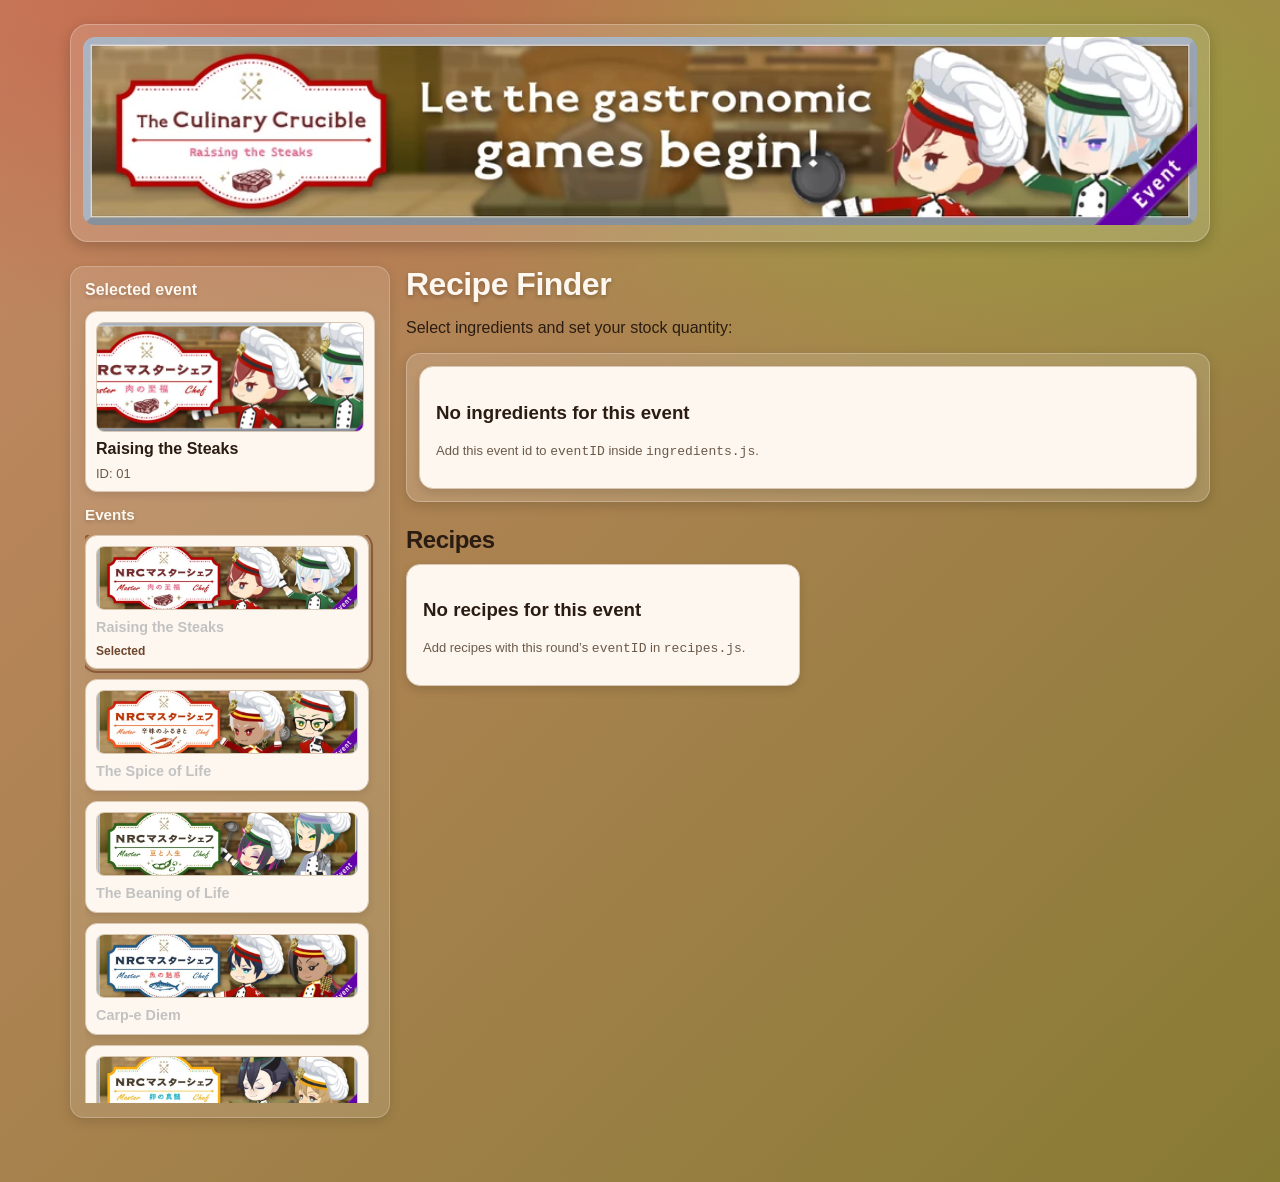
<file: index.html>
<!DOCTYPE html>
<html lang="en">
<head>
  <meta charset="UTF-8" />
  <meta name="viewport" content="width=device-width, initial-scale=1.0" />
  <title>Recipe Finder with Stock</title>

  <link rel="stylesheet" href="style.css" />

</head>
<body id="page-base">
<header id="guide-banner" class="glass-header">
  <img id="headerBanner" src="img_header/3_The_Culinary_Crucible_-_The_Beaning_of_Life.webp" class="header-banner" alt="">
</header>

  <div class="app-layout">
    <aside id="selectedEventPanel" class="side-panel" aria-label="Selected event">
      <div class="side-panel-inner">
        <div class="side-panel-title">Selected event</div>
        <div id="selectedEventLocked" class="locked-card"></div>

        <div class="side-panel-title side-panel-title-small">Events</div>
        <div id="eventsGrid" class="events-grid events-grid--side"></div>
      </div>
    </aside>

    <main id="guide-main">
      <h1 id="guide-page-title">Recipe Finder</h1>

      <section id="guide-ingredients" aria-labelledby="stock-intro">
        <p id="stock-intro">Select ingredients and set your stock quantity:</p>
        <div id="ingredientList" class="ingredients"></div>
      </section>

      <section id="guide-recipes" aria-labelledby="recipes-heading">
        <h2 id="recipes-heading">Recipes</h2>
        <div id="recipesOutput"></div>
      </section>
    </main>
  </div>
  

<script src="ingredients.js"></script>
<script src="events.js"></script>
<script src="script.js"></script>

</body>
</html>
</file>
<file: style.css>
/* ============================
   RESET & BASE
   ============================ */
* {
  box-sizing: border-box;
}

body {
  max-width: 1180px;
  margin: 24px auto;
  padding: 0 20px 40px;
  --theme-a: #cc2b21;
  --theme-b: #7ddc1f;
  background:
    radial-gradient(1000px 520px at 20% 0%, color-mix(in srgb, var(--theme-a) 32%, transparent), transparent 65%),
    radial-gradient(980px 520px at 80% 10%, color-mix(in srgb, var(--theme-b) 30%, transparent), transparent 62%),
    linear-gradient(135deg, color-mix(in srgb, var(--theme-a) 25%, #c2a67a) 0%, color-mix(in srgb, var(--theme-b) 25%, #8a5a3a) 100%);
  color: #2a1c12;
  font-family: "Inter", "Segoe UI", sans-serif;
}

.app-layout {
  display: grid;
  grid-template-columns: 320px 1fr;
  gap: 16px;
  align-items: start;
}

.side-panel {
  position: sticky;
  top: 18px;
}

.side-panel-inner {
  border-radius: 14px;
  background: rgba(255, 255, 255, 0.12);
  border: 1px solid rgba(255, 255, 255, 0.22);
  box-shadow: 0 4px 12px rgba(0, 0, 0, 0.12);
  padding: 14px;
  display: flex;
  flex-direction: column;
  max-height: calc(100vh - 48px);
  overflow: hidden;
}

.side-panel-title {
  font-weight: 800;
  color: #fdf7ef;
  text-shadow: 0 2px 4px rgba(0, 0, 0, 0.2);
  margin-bottom: 12px;
}

.side-panel-title-small {
  margin-top: 14px;
  font-size: 0.95rem;
}

.locked-card {
  background: #fdf7ef;
  border-radius: 12px;
  border: 1px solid #d8c7b3;
  box-shadow: 0 3px 8px rgba(0, 0, 0, 0.1);
  padding: 10px;
  display: flex;
  flex-direction: column;
  gap: 8px;
}

.locked-card-image {
  width: 100%;
  height: 110px;
  object-fit: cover;
  border-radius: 8px;
  border: 1px solid #d8c7b3;
  background: #fff;
}

.locked-card-title {
  font-weight: 800;
}
.glass-header {
  width: 100%;
  padding: 12px;
  border-radius: 18px;
  background: rgba(255,255,255,0.15);
  backdrop-filter: blur(10px);
  border: 1px solid rgba(255,255,255,0.25);
  margin-bottom: 24px;
  box-shadow: 0 4px 14px rgba(0,0,0,0.2);
}

.header-banner {
  width: 100%;
  border-radius: 12px;
  object-fit: cover;
}


/* Titles */
h1, h2 {
  margin-bottom: 10px;
  font-weight: 700;
  letter-spacing: -0.5px;
}

h1 {
  margin-top: 0;
  font-size: 2rem;
  color: #fdf7ef;
  text-shadow: 0 2px 4px rgba(0,0,0,0.25);
}

/* ============================
   INGREDIENT GRID
   ============================ */
.ingredients {
  display: grid;
  grid-template-columns: repeat(3, minmax(180px, 1fr));
  gap: 10px;
  margin-bottom: 24px;
  padding: 12px;
  border-radius: 14px;
  background: rgba(255,255,255,0.15);
  backdrop-filter: blur(8px);
  border: 1px solid rgba(255,255,255,0.25);
  box-shadow: 0 4px 12px rgba(0,0,0,0.15);
}

/* Ingredient Row */
.ing-row {
  display: flex;
  align-items: center;
  justify-content: space-between;
  gap: 10px;
  padding: 8px 10px;
  border-radius: 10px;
  background: #f6eee4;
  border: 1px solid #d8c7b3;
  transition: transform 0.15s ease, box-shadow 0.15s ease;
}

.ing-row:hover {
  transform: translateY(-2px);
  box-shadow: 0 3px 8px rgba(0,0,0,0.15);
}

.ing-row label {
  display: flex;
  align-items: center;
  gap: 8px;
  font-weight: 600;
  font-size: 0.92rem;
}

.ing-row input[type="number"] {
  width: 58px;
  padding: 5px;
  border-radius: 6px;
  border: 1px solid #bfa88f;
  background: #fff;
  font-weight: 600;
  font-size: 0.9rem;
}

/* ============================
   RECIPE CARDS
   ============================ */
#recipesOutput {
  display: grid;
  grid-template-columns: repeat(2, minmax(260px, 1fr));
  gap: 16px;
}

.recipe {
  background: #fdf7ef;
  border-radius: 14px;
  padding: 16px;
  border: 1px solid #d8c7b3;
  box-shadow: 0 4px 10px rgba(0,0,0,0.12);
  transition: transform 0.15s ease, box-shadow 0.15s ease;
  position: relative;
  overflow: hidden;
}

.recipe:hover {
  transform: translateY(-3px);
  box-shadow: 0 6px 14px rgba(0,0,0,0.18);
}

.recipe.is-enter {
  animation: recipeIn 220ms ease-out both;
}

@keyframes recipeIn {
  from { opacity: 0; transform: translateY(8px); }
  to { opacity: 1; transform: translateY(0); }
}

.recipe.recipe--ready {
  border-color: rgba(31, 122, 69, 0.35);
  box-shadow: 0 10px 26px rgba(31, 122, 69, 0.12), 0 6px 14px rgba(0,0,0,0.14);
}

.recipe.recipe--ready::before {
  content: "";
  position: absolute;
  inset: 0;
  background: radial-gradient(1200px 220px at 30% 0%, rgba(31, 122, 69, 0.14), transparent 60%);
  pointer-events: none;
}

/* Recipe Header */
.recipe-header {
  display: flex;
  align-items: center;
  gap: 12px;
  margin-bottom: 10px;
}

.recipe-icon {
  width: 56px;
  height: 56px;
  object-fit: contain;
  border-radius: 10px;
  background: #fff;
  padding: 4px;
  border: 1px solid #d8c7b3;
}

/* Ingredient icons inside recipe */
.ing-icon-small {
  width: 22px;
  height: 22px;
  object-fit: contain;
  margin-right: 6px;
  vertical-align: middle;
}

/* ============================
   STATUS COLORS
   ============================ */
.ok {
  color: #1f7a45;
  font-weight: 600;
}

.missing {
  color: #c0392b;
  font-weight: 600;
}

/* ============================
   BADGES
   ============================ */
.badge {
  display: inline-block;
  padding: 3px 10px;
  border-radius: 999px;
  font-size: 12px;
  font-weight: 700;
}

.can-make {
  background: #d1e7dd;
  color: #0f5132;
}

.partial {
  background: #fff3cd;
  color: #664d03;
}

/* Progress bar (how close to cooking) */
.recipe-progress {
  margin-top: 10px;
}

.recipe-progress-track {
  height: 9px;
  border-radius: 999px;
  background: rgba(0, 0, 0, 0.08);
  border: 1px solid rgba(0, 0, 0, 0.08);
  overflow: hidden;
}

.recipe-progress-fill {
  height: 100%;
  width: calc(var(--progress, 0) * 1%);
  background: linear-gradient(90deg, rgba(138, 90, 58, 0.85), rgba(31, 122, 69, 0.85));
  border-radius: 999px;
  transition: width 180ms ease-out;
}

.recipe-progress-meta {
  display: flex;
  justify-content: space-between;
  margin-top: 6px;
  font-size: 12px;
  color: #6b5a4a;
  font-weight: 700;
}

/* Ingredients section inside recipe */
.recipe-details {
  margin-top: 12px;
  border-top: 1px dashed rgba(110, 69, 44, 0.28);
  padding-top: 10px;
}

.recipe-details summary {
  cursor: pointer;
  user-select: none;
  font-weight: 800;
  color: #6e452c;
  display: flex;
  align-items: center;
  gap: 8px;
}

.recipe-details summary::-webkit-details-marker {
  display: none;
}

.recipe-details summary::before {
  content: "▸";
  display: inline-block;
  transform: translateY(-1px);
  transition: transform 160ms ease;
}

.recipe-details[open] summary::before {
  transform: rotate(90deg) translateX(1px);
}

.recipe ul {
  margin: 10px 0 0;
  padding-left: 18px;
}

.recipe li {
  margin: 6px 0;
  line-height: 1.35;
}

/* ============================
   ACTIONS
   ============================ */
.actions {
  margin-top: 12px;
  display: flex;
  gap: 10px;
  align-items: center;
  flex-wrap: wrap;
}

button {
  padding: 8px 14px;
  border-radius: 8px;
  border: none;
  cursor: pointer;
  background: #8a5a3a;
  color: #fff;
  font-weight: 700;
  transition: background 0.2s ease, transform 0.15s ease;
}

button:hover:not(:disabled) {
  background: #6e452c;
  transform: translateY(-2px);
}

button:disabled {
  background: #b8a99a;
  cursor: not-allowed;
  opacity: 0.6;
}

.small {
  color: #6b5a4a;
  font-size: 13px;
}

/* ============================
   ICONS
   ============================ */
.ing-emoji {
  font-size: 22px;
  margin-right: 6px;
}

.ing-icon {
  width: 22px;
  height: 22px;
  object-fit: contain;
  margin-right: 6px;
}

/* ============================
   RESPONSIVE
   ============================ */
@media (max-width: 640px) {
  .app-layout {
    grid-template-columns: 1fr;
  }

  .side-panel {
    position: static;
  }

  .ingredients {
    grid-template-columns: 1fr;
  }

  #recipesOutput {
    grid-template-columns: 1fr;
  }
}

/* ============================
   EVENTS GALLERY (multi-round nav)
   ============================ */
.events-section {
  margin-bottom: 28px;
  padding: 16px;
  border-radius: 14px;
  background: rgba(255, 255, 255, 0.12);
  border: 1px solid rgba(255, 255, 255, 0.22);
  box-shadow: 0 4px 12px rgba(0, 0, 0, 0.12);
}

.events-section h2 {
  color: #fdf7ef;
  text-shadow: 0 2px 4px rgba(0, 0, 0, 0.2);
  margin-top: 0;
}

.events-grid {
  display: grid;
  grid-template-columns: repeat(auto-fill, minmax(200px, 1fr));
  gap: 14px;
}

/* Left-side selector list */
.events-grid--side {
  grid-template-columns: 1fr;
  gap: 10px;
  overflow-y: auto;
  padding-right: 6px;
}

/* Scrollbar styling (left-side menu) */
.events-grid--side {
  scrollbar-width: thin;
  scrollbar-color: rgba(253, 247, 239, 0.75) rgba(0, 0, 0, 0.15);
}

.events-grid--side::-webkit-scrollbar {
  width: 10px;
}

.events-grid--side::-webkit-scrollbar-track {
  background: rgba(0, 0, 0, 0.15);
  border-radius: 999px;
}

.events-grid--side::-webkit-scrollbar-thumb {
  background: rgba(253, 247, 239, 0.75);
  border-radius: 999px;
  border: 2px solid rgba(0, 0, 0, 0.15);
}

.events-grid--side::-webkit-scrollbar-thumb:hover {
  background: rgba(253, 247, 239, 0.9);
}

/* ============================
   RECIPE STAR RATING
   ============================ */
.recipe-header {
  align-items: flex-start;
}
.event-card-title {
  color:#c2c2c2
}

.recipe-header-main {
  flex: 1;
  min-width: 0;
}

.recipe-rating {
  display: inline-flex;
  gap: 6px;
  margin-top: 6px;
}

.star-btn {
  appearance: none;
  border: 1px solid rgba(138, 90, 58, 0.25);
  background: rgba(138, 90, 58, 0.06);
  color: rgba(110, 69, 44, 0.45);
  width: 30px;
  height: 30px;
  padding: 0;
  border-radius: 10px;
  font-size: 18px;
  line-height: 1;
  display: inline-flex;
  align-items: center;
  justify-content: center;
  transition: transform 0.15s ease, background 0.15s ease, border-color 0.15s ease, color 0.15s ease;
}

.star-btn:hover {
  transform: translateY(-1px);
  background: rgba(138, 90, 58, 0.12);
  border-color: rgba(138, 90, 58, 0.35);
  color: rgba(110, 69, 44, 0.8);
}

.star-btn.is-on {
  background: rgba(138, 90, 58, 0.22);
  border-color: rgba(138, 90, 58, 0.5);
  color: #8a5a3a;
}

.event-card,
.event-card-btn {
  display: flex;
  flex-direction: column;
  gap: 8px;
  padding: 10px;
  border-radius: 12px;
  background: #fdf7ef;
  border: 1px solid #d8c7b3;
  box-shadow: 0 3px 8px rgba(0, 0, 0, 0.1);
  transition: transform 0.15s ease, box-shadow 0.15s ease;
}

.event-card-btn {
  width: 100%;
  text-align: left;
  cursor: pointer;
}

.events-grid--side .event-card-btn {
  padding: 10px;
}

.events-grid--side .event-card-badge {
  align-self: flex-start;
}

.event-card-btn:hover {
  transform: translateY(-3px);
  box-shadow: 0 6px 14px rgba(0, 0, 0, 0.16);
}

.event-card.is-current,
.event-card-btn.is-current {
  outline: 2px solid #8a5a3a;
  outline-offset: 2px;
}

.event-card-image {
  width: 100%;
  height: 100px;
  object-fit: cover;
  border-radius: 8px;
  border: 1px solid #d8c7b3;
  background: #fff;
}

.events-grid--side .event-card-image {
  height: 64px;
}

.events-grid--side .event-card-title {
  font-size: 0.9rem;
}

.event-card-title {
  font-weight: 700;
  font-size: 0.95rem;
  line-height: 1.25;
}

.event-card-badge {
  font-size: 12px;
  font-weight: 700;
  color: #6e452c;
}
</file>
